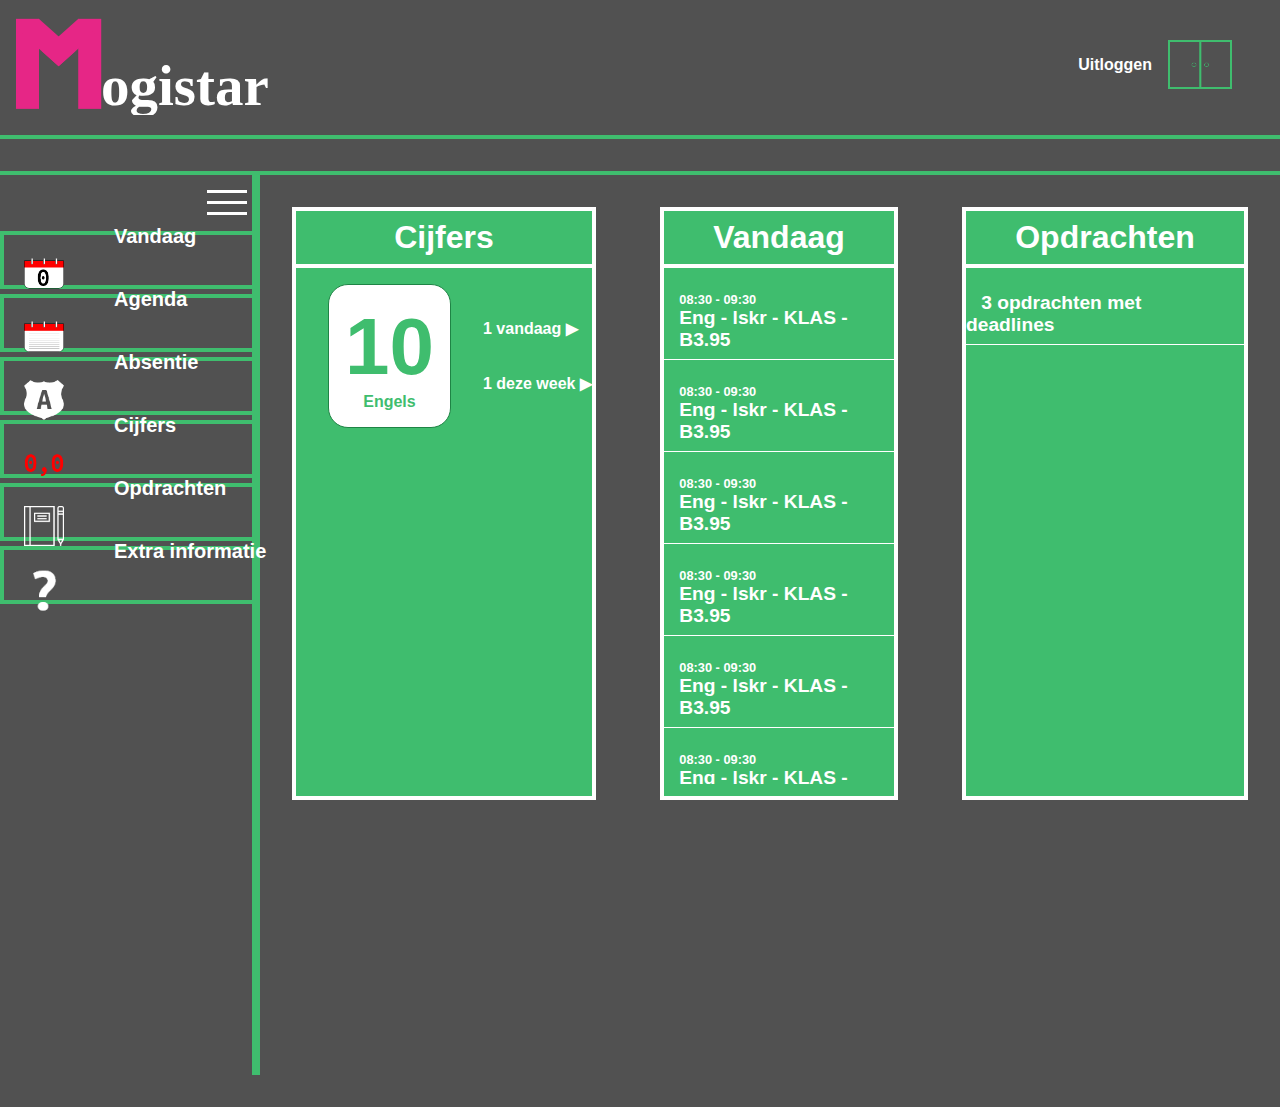
<file: index.html>
<!DOCTYPE html>
<html lang="en">

<head>
    <meta charset="UTF-8">
    <meta name="viewport" content="width=device-width, initial-scale=1.0">
    <meta http-equiv="X-UA-Compatible" content="ie=edge">
    <title>Mogistar</title>
    <link rel="stylesheet" href="style.css">
    <script async src="main.js"></script>
</head>

<body class="index">
    <header>
        <img src="images/Logo.svg" alt="logo">
        <ul>
            <li>
                <p class="uitloggen-knop">Uitloggen</p>
            </li>
        </ul>
    </header>

    <div class="container">

        <nav>
            <input type="checkbox" name="" id="menucheckbox">
            <label for="menucheckbox">
                <div>
                    <div class="topburger"></div>
                    <div class="middleburger"></div>
                    <div class="bottomburger"></div>
                </div>
            </label>
            <ul>
                <li><a href="index.html"><span class="link-text">Vandaag</span></a></li>
                <li><a href="agenda.html"><span class="link-text">Agenda</span></a></li>
                <li><a href="absentie.html"><span class="link-text">Absentie</span></a></li>
                <li><a href="cijfers.html"><span class="link-text">Cijfers</span></a></li>
                <li><a href="opdrachten.html"><span class="link-text">Opdrachten</span></a></li>
                <li><a href="extra-informatie.html"><span class="link-text">Extra informatie</span></a></li>
            </ul>
        </nav>

        <div class="content__vandaag">
            <div class="cijfers">
                <div class="titel"><span class="titel_text">Cijfers</span></div>
                <div class="cijfers-info">
                    <div class="laatste-cijfer">
                        <div class="laatste-cijfer_cijfer">10</div>
                        <div class="laatste-cijfer_les">Engels</div>
                    </div>
                    <div class="week-en-dag-overzicht">
                        <div class="dag-overzicht"><span class="dag__knop">1 vandaag &#9654;</span></div>
                        <div class="week-overzicht"><span class="week__knop">1 deze week &#9654;</span></div>
                    </div>
                    <div class="actuele-week-overzicht">
                        <span class="back_button">&lt;</span>
                        <div class="actuele-week-overzicht-item">
                            <div class="actuele-week-overzicht-vak">
                                <span>Engels</span>
                            </div>
                            <div class="actuele-week-overzicht-cijfer">
                                <span>10</span>
                            </div>
                        </div>   
                    </div>
                    <div class="actuele-dag-overzicht">
                        <div class="actuele-dag-overzicht-item">
                            <div class="actuele-dag-overzicht-vak">
                                <span>Engels</span>
                            </div>
                            <div class="actuele-dag-overzicht-cijfer">
                                <span>10</span>
                            </div>
                        </div>   
                    </div>
                </div>
            </div>
            <div class="vandaag">
                <div class="titel"><span class="titel_text">Vandaag</span></div>
                <div class="vandaag-info">
                    <div class="les">
                        <div class="les_tijd">
                            <p>08:30 - 09:30</p>
                        </div>
                        <div class="les_info">
                            <p>Eng - lskr - KLAS - B3.95</p>
                        </div>
                    </div>
                    <div class="les">
                        <div class="les_tijd">
                            <p>08:30 - 09:30</p>
                        </div>
                        <div class="les_info">
                            <p>Eng - lskr - KLAS - B3.95</p>
                        </div>
                    </div>
                    <div class="les">
                        <div class="les_tijd">
                            <p>08:30 - 09:30</p>
                        </div>
                        <div class="les_info">
                            <p>Eng - lskr - KLAS - B3.95</p>
                        </div>
                    </div>
                    <div class="les">
                        <div class="les_tijd">
                            <p>08:30 - 09:30</p>
                        </div>
                        <div class="les_info">
                            <p>Eng - lskr - KLAS - B3.95</p>
                        </div>
                    </div>
                    <div class="les">
                        <div class="les_tijd">
                            <p>08:30 - 09:30</p>
                        </div>
                        <div class="les_info">
                            <p>Eng - lskr - KLAS - B3.95</p>
                        </div>
                    </div>
                    <div class="les">
                        <div class="les_tijd">
                            <p>08:30 - 09:30</p>
                        </div>
                        <div class="les_info">
                            <p>Eng - lskr - KLAS - B3.95</p>
                        </div>
                    </div>
                    <div class="les">
                        <div class="les_tijd">
                            <p>08:30 - 09:30</p>
                        </div>
                        <div class="les_info">
                            <p>Eng - lskr - KLAS - B3.95</p>
                        </div>
                    </div>
                </div>
            </div>
            <div class="opdrachten">
                <div class="titel"><span class="titel_text">Opdrachten</span></div>
                <div class="opdrachten-info">
                    <div class="deadlines">
                        <a href="opdrachten.html"><span>3 opdrachten met deadlines</span></a>
                    </div>
                </div>
            </div>
        </div>

    </div>
</body>

</html>
</file>
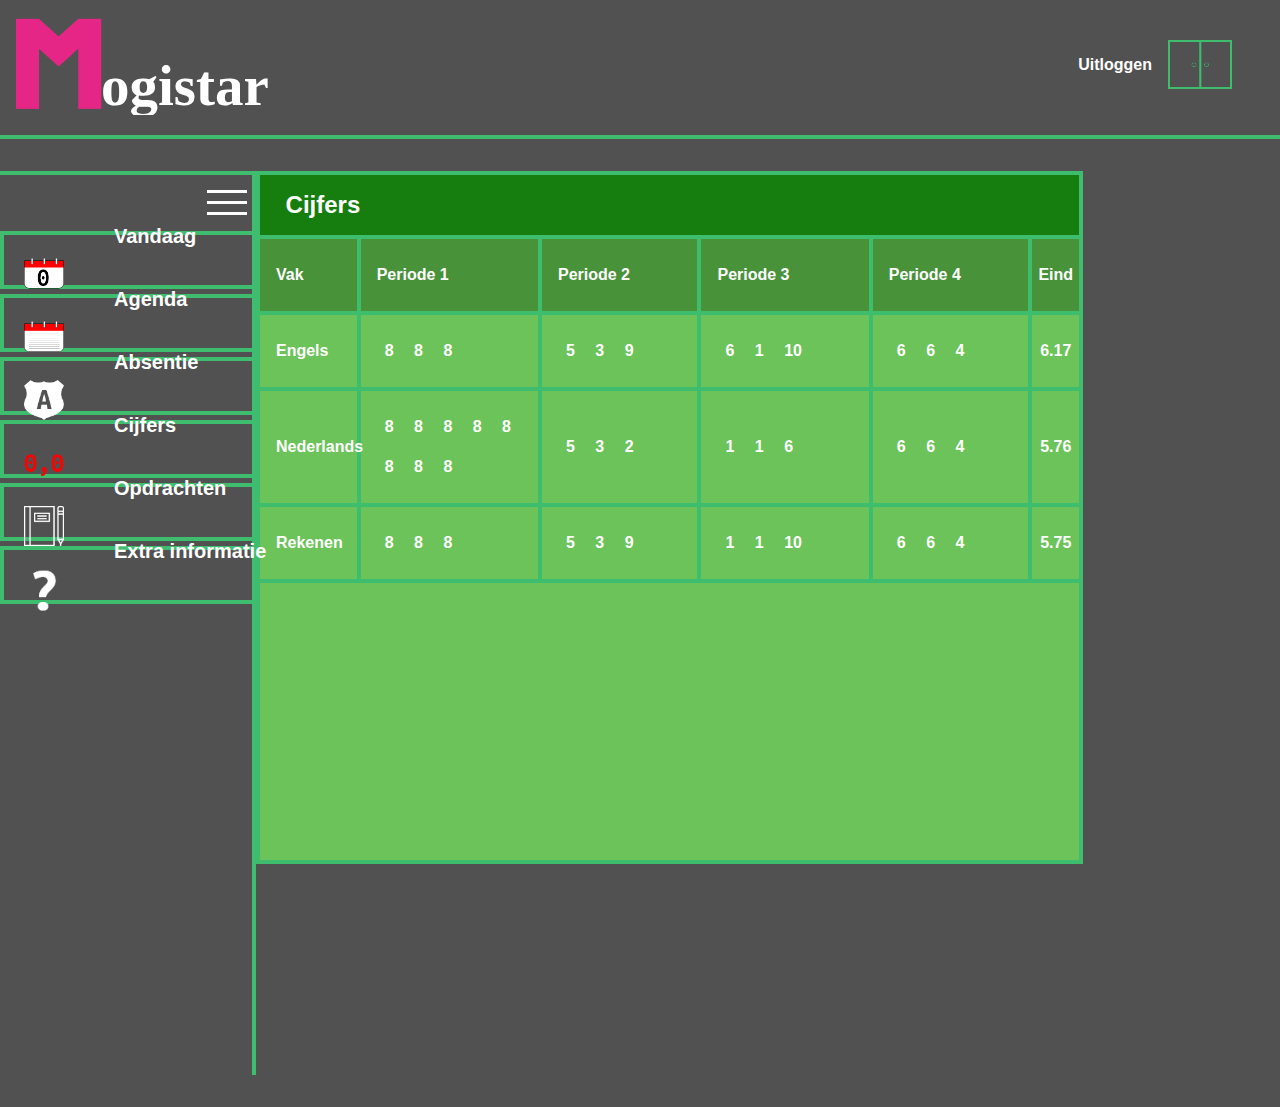
<file: cijfers.html>
<!DOCTYPE html>
<html lang="en">

<head>
    <meta charset="UTF-8">
    <meta name="viewport" content="width=device-width, initial-scale=1.0">
    <meta http-equiv="X-UA-Compatible" content="ie=edge">
    <title>Mogistar</title>
    <link rel="stylesheet" href="style.css">
    <script async src="main.js"></script>
</head>

<body class="index">
    <header>
        <img src="images/Logo.svg" alt="logo">
        <ul>
            <li>
                <p class="uitloggen-knop">Uitloggen</p>
            </li>
        </ul>
    </header>

    <div class="container">

        <nav>
            <input type="checkbox" name="" id="menucheckbox">
            <label for="menucheckbox">
                <div>
                    <div class="topburger"></div>
                    <div class="middleburger"></div>
                    <div class="bottomburger"></div>
                </div>
            </label>
            <ul>
                <li><a href="index.html"><span class="link-text">Vandaag</span></a></li>
                <li><a href="agenda.html"><span class="link-text">Agenda</span></a></li>
                <li><a href="absentie.html"><span class="link-text">Absentie</span></a></li>
                <li><a href="cijfers.html"><span class="link-text">Cijfers</span></a></li>
                <li><a href="opdrachten.html"><span class="link-text">Opdrachten</span></a></li>
                <li><a href="extra-informatie.html"><span class="link-text">Extra informatie</span></a></li>
            </ul>
        </nav>

        <div class="content__cijfers">
            <div class="cijfers__titel">
                <span>Cijfers</span>
            </div>

            <div class="table">
                <table>
                    <thead>
                        <tr>
                            <td>
                                <span>Vak</span>
                            </td>
                            <td>
                                <span>Periode 1</span>
                            </td>
                            <td>
                                <span>Periode 2</span>
                            </td>
                            <td>
                                <span>Periode 3</span>
                            </td>
                            <td>
                                <span>Periode 4</span>
                            </td>
                            <td>
                                <span>Eind</span>
                            </td>
                        </tr>
                    </thead>
                    <tbody>
                        <tr>
                            <td>
                                <span class="cijfer__vak">Engels</span>
                            </td>
                            <td>
                                <span class="cijfers__cijfer cijfers__engelsCijfer" id="cijfers__engelsCijfer1">8</span>
                                <span class="cijfers__cijfer cijfers__engelsCijfer" id="cijfers__engelsCijfer2">8</span>
                                <span class="cijfers__cijfer cijfers__engelsCijfer" id="cijfers__engelsCijfer3">8</span>
                            </td>
                            <td>
                                <span class="cijfers__cijfer cijfers__engelsCijfer" id="cijfers__engelsCijfer4">5</span>
                                <span class="cijfers__cijfer cijfers__engelsCijfer" id="cijfers__engelsCijfer5">3</span>
                                <span class="cijfers__cijfer cijfers__engelsCijfer" id="cijfers__engelsCijfer6">9</span>
                            </td>
                            <td>
                                <span class="cijfers__cijfer cijfers__engelsCijfer" id="cijfers__engelsCijfer7">6</span>
                                <span class="cijfers__cijfer cijfers__engelsCijfer" id="cijfers__engelsCijfer8">1</span>
                                <span class="cijfers__cijfer cijfers__engelsCijfer"
                                    id="cijfers__engelsCijfer9">10</span>
                            </td>
                            <td>
                                <span class="cijfers__cijfer cijfers__engelsCijfer"
                                    id="cijfers__engelsCijfer10">6</span>
                                <span class="cijfers__cijfer cijfers__engelsCijfer"
                                    id="cijfers__engelsCijfer11">6</span>
                                <span class="cijfers__cijfer cijfers__engelsCijfer"
                                    id="cijfers__engelsCijfer12">4</span>
                            </td>
                            <td>
                                <span id="cijfers__engelsCijferEind"></span>
                            </td>
                        </tr>
                        <tr>
                            <td>
                                <span class="cijfer__vak">Nederlands</span>
                            </td>
                            <td>
                                <span class="cijfers__cijfer cijfers__nederlandsCijfer"
                                    id="cijfers__nederlandsCijfer1">8</span>
                                <span class="cijfers__cijfer cijfers__nederlandsCijfer"
                                    id="cijfers__nederlandsCijfer2">8</span>
                                <span class="cijfers__cijfer cijfers__nederlandsCijfer"
                                    id="cijfers__nederlandsCijfer3">8</span>
                                <span class="cijfers__cijfer cijfers__nederlandsCijfer"
                                    id="cijfers__nederlandsCijfer4">8</span>
                                <span class="cijfers__cijfer cijfers__nederlandsCijfer"
                                    id="cijfers__nederlandsCijfer5">8</span>
                                <span class="cijfers__cijfer cijfers__nederlandsCijfer"
                                    id="cijfers__nederlandsCijfer6">8</span>
                                <span class="cijfers__cijfer cijfers__nederlandsCijfer"
                                    id="cijfers__nederlandsCijfer7">8</span>
                                <span class="cijfers__cijfer cijfers__nederlandsCijfer"
                                    id="cijfers__nederlandsCijfer8">8</span>
                            </td>
                            <td>
                                <span class="cijfers__cijfer cijfers__nederlandsCijfer"
                                    id="cijfers__nederlandsCijfer9">5</span>
                                <span class="cijfers__cijfer cijfers__nederlandsCijfer"
                                    id="cijfers__nederlandsCijfer10">3</span>
                                <span class="cijfers__cijfer cijfers__nederlandsCijfer"
                                    id="cijfers__nederlandsCijfer11">2</span>
                            </td>
                            <td>
                                <span class="cijfers__cijfer cijfers__nederlandsCijfer"
                                    id="cijfers__nederlandsCijfer12">1</span>
                                <span class="cijfers__cijfer cijfers__nederlandsCijfer"
                                    id="cijfers__nederlandsCijfer13">1</span>
                                <span class="cijfers__cijfer cijfers__nederlandsCijfer"
                                    id="cijfers__nederlandsCijfer14">6</span>
                            </td>
                            <td>
                                <span class="cijfers__cijfer cijfers__nederlandsCijfer"
                                    id="cijfers__nederlandsCijfer15">6</span>
                                <span class="cijfers__cijfer cijfers__nederlandsCijfer"
                                    id="cijfers__nederlandsCijfer16">6</span>
                                <span class="cijfers__cijfer cijfers__nederlandsCijfer"
                                    id="cijfers__nederlandsCijfer17">4</span>
                            </td>
                            <td>
                                <span id="cijfers__nederlandsCijferEind"></span>
                            </td>
                        </tr>
                        <tr>
                            <td>
                                <span class="cijfer__vak">Rekenen</span>
                            </td>
                            <td>
                                <span class="cijfers__cijfer cijfers__rekenenCijfer"
                                    id="cijfers__rekenenCijfer1">8</span>
                                <span class="cijfers__cijfer cijfers__rekenenCijfer"
                                    id="cijfers__rekenenCijfer2">8</span>
                                <span class="cijfers__cijfer cijfers__rekenenCijfer"
                                    id="cijfers__rekenenCijfer3">8</span>
                            </td>
                            <td>
                                <span class="cijfers__cijfer cijfers__rekenenCijfer"
                                    id="cijfers__rekenenCijfer4">5</span>
                                <span class="cijfers__cijfer cijfers__rekenenCijfer"
                                    id="cijfers__rekenenCijfer5">3</span>
                                <span class="cijfers__cijfer cijfers__rekenenCijfer"
                                    id="cijfers__rekenenCijfer6">9</span>
                            </td>
                            <td>
                                <span class="cijfers__cijfer cijfers__rekenenCijfer"
                                    id="cijfers__rekenenCijfer7">1</span>
                                <span class="cijfers__cijfer cijfers__rekenenCijfer"
                                    id="cijfers__rekenenCijfer8">1</span>
                                <span class="cijfers__cijfer cijfers__rekenenCijfer"
                                    id="cijfers__rekenenCijfer9">10</span>
                            </td>
                            <td>
                                <span class="cijfers__cijfer cijfers__rekenenCijfer"
                                    id="cijfers__rekenenCijfer10">6</span>
                                <span class="cijfers__cijfer cijfers__rekenenCijfer"
                                    id="cijfers__rekenenCijfer11">6</span>
                                <span class="cijfers__cijfer cijfers__rekenenCijfer"
                                    id="cijfers__rekenenCijfer12">4</span>
                            </td>
                            <td>
                                <span id="cijfers__rekenenCijferEind"></span>
                            </td>
                        </tr>
                    </tbody>
                </table>
            </div>
        </div>
    </div>
</body>

</html>
</file>
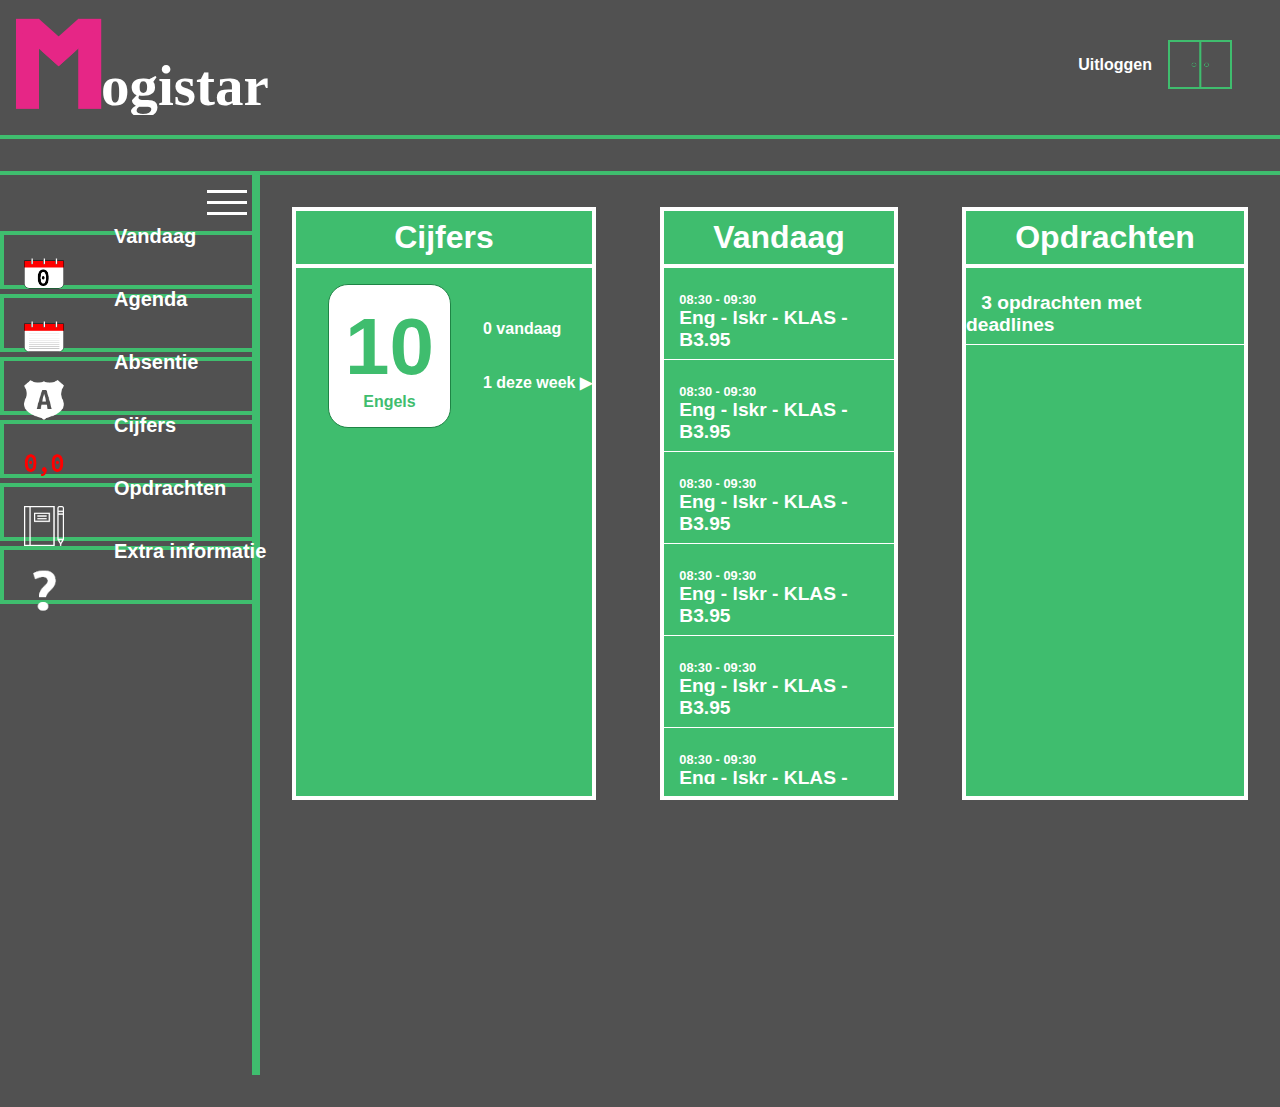
<file: vandaag.html>
<!DOCTYPE html>
<html lang="en">

<head>
    <meta charset="UTF-8">
    <meta name="viewport" content="width=device-width, initial-scale=1.0">
    <meta http-equiv="X-UA-Compatible" content="ie=edge">
    <title>Mogistar</title>
    <link rel="stylesheet" href="style.css">
</head>

<body class="index">
    <header>
        <img src="images/Logo.svg" alt="logo">
        <ul>
            <li>
                <p class="uitloggen-knop">Uitloggen</p>
            </li>
        </ul>
    </header>

    <div class="container">

        <nav>
            <input type="checkbox" name="" id="menucheckbox">
            <label for="menucheckbox">
                <div>
                    <div class="topburger"></div>
                    <div class="middleburger"></div>
                    <div class="bottomburger"></div>
                </div>
            </label>
            <ul>
                <li><a href="vandaag.html"><span class="link-text">Vandaag</span></a></li>
                <li><a href="agenda.html"><span class="link-text">Agenda</span></a></li>
                <li><a href="absentie.html"><span class="link-text">Absentie</span></a></li>
                <li><a href="cijfers.html"><span class="link-text">Cijfers</span></a></li>
                <li><a href="opdrachten.html"><span class="link-text">Opdrachten</span></a></li>
                <li><a href="extra-informatie.html"><span class="link-text">Extra informatie</span></a></li>
            </ul>
        </nav>

        <div class="content__vandaag">
            <div class="cijfers">
                <div class="titel"><span class="titel_text">Cijfers</span></div>
                <div class="cijfers-info">
                    <div class="laatste-cijfer">
                        <div class="laatste-cijfer_cijfer">10</div>
                        <div class="laatste-cijfer_les">Engels</div>
                    </div>
                    <div class="week-en-dag-overzicht">
                        <div class="dag-overzicht"><span>0 vandaag</span></div>
                        <div class="week-overzicht"><span>1 deze week &#9654;</span></div>
                    </div>
                </div>
            </div>
            <div class="vandaag">
                <div class="titel"><span class="titel_text">Vandaag</span></div>
                <div class="vandaag-info">
                    <div class="les">
                        <div class="les_tijd">
                            <p>08:30 - 09:30</p>
                        </div>
                        <div class="les_info">
                            <p>Eng - lskr - KLAS - B3.95</p>
                        </div>
                    </div>
                    <div class="les">
                        <div class="les_tijd">
                            <p>08:30 - 09:30</p>
                        </div>
                        <div class="les_info">
                            <p>Eng - lskr - KLAS - B3.95</p>
                        </div>
                    </div>
                    <div class="les">
                        <div class="les_tijd">
                            <p>08:30 - 09:30</p>
                        </div>
                        <div class="les_info">
                            <p>Eng - lskr - KLAS - B3.95</p>
                        </div>
                    </div>
                    <div class="les">
                        <div class="les_tijd">
                            <p>08:30 - 09:30</p>
                        </div>
                        <div class="les_info">
                            <p>Eng - lskr - KLAS - B3.95</p>
                        </div>
                    </div>
                    <div class="les">
                        <div class="les_tijd">
                            <p>08:30 - 09:30</p>
                        </div>
                        <div class="les_info">
                            <p>Eng - lskr - KLAS - B3.95</p>
                        </div>
                    </div>
                    <div class="les">
                        <div class="les_tijd">
                            <p>08:30 - 09:30</p>
                        </div>
                        <div class="les_info">
                            <p>Eng - lskr - KLAS - B3.95</p>
                        </div>
                    </div>
                    <div class="les">
                        <div class="les_tijd">
                            <p>08:30 - 09:30</p>
                        </div>
                        <div class="les_info">
                            <p>Eng - lskr - KLAS - B3.95</p>
                        </div>
                    </div>
                </div>
            </div>
            <div class="opdrachten">
                <div class="titel"><span class="titel_text">Opdrachten</span></div>
                <div class="opdrachten-info">
                    <div class="deadlines">
                        <span>3 opdrachten met deadlines</span>
                    </div>
                </div>
            </div>
        </div>

    </div>
</body>

</html>
</file>
<file: style.css>
header,
body,
.container {
  margin: 0;
  padding: 0;
}

body {
  background: #515151;
  color: white;
  font-family: Helvetica;
  font-weight: bold;
}

.index {
  overflow: hidden;
}

a {
  color: white;
  text-decoration: none;
}

header ul {
  float: right;
  list-style: none;
}

header li {
  float: left;
}

header img {
  padding: 1em;
}

.uitloggen-knop {
  margin: 2.5em 1em;
  padding: 0 1em;
}

.uitloggen-knop:after {
  content: "";
  color: transparent;
  padding: 2em;
  margin: 1em;
  background-image: url(images/deur.png);
  background-size: contain;
  background-position: center center;
  background-repeat: no-repeat;
}

header {
  border-bottom: 4px solid #3FBD6E;
}

.container {
  margin: 2em 0;
  display: grid;

  grid-template-columns: 20% auto;
}

nav {
  border-top: 4px solid #3FBD6E;
  border-right: 4px solid #3FBD6E;
  height: 100vh;
  max-width: max-content
}

nav input {
  visibility: hidden;
  margin: 1em;
}

nav label {
  cursor: pointer;
}

nav label div {
  float: right;
  margin: 7px 5px;
}

nav label div div {
  width: 40px;
  height: 3px;
  margin: 8px 0;
  background: white;
  float: none;
}

nav label span {
  width: 50px;
  height: 1px;
  position: relative;
  top: 4px;
}

nav ul {
  list-style: none;
}

nav ul li {
  margin: 5px -4px 0 -40px;
  border: 4px solid #3FBD6E;
  width: 250px;
  font-size: 20px;
  height: 2.5em;
}

nav li:before {
  content: "";
  padding: 1em;
  background-position: center center;
  background-size: contain;
  background-repeat: no-repeat;
  position: relative;
  top: .7em;
  left: .5em;
}

nav li:nth-of-type(1):before {
  background-image: url(images/Agenda-icon1.png);
}

nav li:nth-of-type(2):before {
  background-image: url(images/Agenda-icon2.png);
}

nav li:nth-of-type(3):before {
  background-image: url(images/Absentie-icon.png);
}

nav li:nth-of-type(4):before {
  background-image: url(images/0,0.png);
}

nav li:nth-of-type(5):before {
  background-image: url(images/notebook.png);
}

nav li:nth-of-type(6):before {
  background-image: url(images/extra.png);
}

nav a {
  position: relative;
  top: -1.1em;
  display: inline-block;
  width: 100%;
  height: 100%;
}

nav li:hover {
  box-shadow: 0 0 10px #3FBD6E;
}

nav .link-text {
  position: relative;
  top: .6em;
  left: 3.5em;
}

.content__vandaag {
  border-top: 4px solid #3FBD6E;
  border-left: 4px solid #3FBD6E;
  display: grid;
  grid-template-columns: auto auto auto;
}

.content__vandaag .cijfers,
.content__vandaag .vandaag,
.content__vandaag .opdrachten {
  margin: 2em;
  border: 4px solid white;
  max-height: 65%;
  background: #3FBD6E;
}

.content__vandaag .titel {
  border-bottom: 4px solid white;
  width: 100%;
  display: block;
  text-align: center;
  font-size: 2em;
  margin: .5em 0;
}

.titel_text {
  position: relative;
  top: -.25em;
}

.content__vandaag .cijfers-info {
  display: grid;
  grid-template-columns: auto auto;
  min-width: 19.4vw;
}

.content__vandaag .cijfers-info .laatste-cijfer {
  background: white;
  border: 1px solid #1F8445;
  color: #3FBD6E;
  text-align: center;
  font-weight: bold;
  padding: 1em;
  margin: 0 2em;
  border-radius: 20px;
}

.content__vandaag .cijfers-info .laatste-cijfer_cijfer {
  font-size: 5em;
}

.content__vandaag .cijfers-info .week-en-dag-overzicht {
  display: grid;
  grid-template-rows: repeat(5);
}

.content__vandaag .cijfers-info .dag-overzicht {
  grid-row: 2;
}

.content__vandaag .cijfers-info .week-overzicht {
  grid-row: 3;
}

.actuele-week-overzicht-item,
.actuele-dag-overzicht-item {
  display: none;
  justify-content: space-between;
  border-bottom: 1px solid white;
  padding: 0 1.65em .5em;
  width: 100%;
}

.actuele-dag-overzicht-item {
  position: relative;
  left: -6.5em;
  padding: 0 3.25em .5em;
}

.actuele-dag-overzicht-item:first-of-type {
  top: 3.5em;
}

.content__vandaag .actuele-week-overzicht .actuele-week-overzicht-vak, 
.content__vandaag .actuele-week-overzicht .actuele-week-overzicht-cijfer,
.content__vandaag .actuele-week-overzicht .actuele-dag-overzicht-vak, 
.content__vandaag .actuele-week-overzicht .actuele-dag-overzicht-cijfer{
  padding: 0 2em;
}

.content__vandaag .cijfers-info .week-overzicht span,
.content__vandaag .cijfers-info .dag-overzicht span,
.back_button {
  cursor: pointer;
}

.back_button {
  display: none;
  font-size: 3em;
  width: max-content;
  position: relative;
  top: 0;
}

.content__vandaag .vandaag-info {
  position: relative;
  top: -1em;
  max-height: 88.3%;
  overflow: auto;
  scrollbar-width: thin;
}

.content__vandaag .vandaag-info .les {
  margin: 1em 0;
  padding: .5em 0;
  border-bottom: 1px solid white;
  width: 100%;
}

.content__vandaag .vandaag-info .les:last-of-type {
  border: none;
}

.content__vandaag .vandaag-info .les_tijd p {
  font-size: .8em;
  margin: 0 1.2em;
  padding: 0;
  cursor: pointer;
}

.content__vandaag .vandaag-info .les_info p {
  font-size: 1.2em;
  margin: 0 .8em;
  padding: 0;
  cursor: pointer;
}

.content__vandaag .opdrachten-info {
  margin: 1em 0;
  padding: .5em 0;
  border-bottom: 1px solid white;
  width: 100%;
}

.content__vandaag .opdrachten .opdrachten-info span {
  font-size: 1.2em;
  padding: 0;
  margin: 0 .8em;
  cursor: pointer;
}

.content__agenda {
  border: 4px solid #3FBD6E;
  max-width: 80%;
  max-height: 75.7%;
}

.content__agenda .agenda__items {
  height: 89.6%;
  overflow-x: hidden;
  scrollbar-width: thin;
}

.content__agenda .agenda__titel {
  background: #157E0E;
  border: 4px solid #3FBD6E;
  margin: -4px;
  padding: 1em;
}

.content__agenda .agenda__titel span {
  font-size: 1.5em;
}

.content__agenda .agenda__datum {
  background: #489239;
  border: 4px solid #3FBD6E;
  margin: 0 -4px;
  padding: .4em 1em;
}

.content__agenda .agenda__datum span {
  font-size: 1.1em;
}

.content__agenda .agenda__item {
  display: grid;
  grid-template-columns: 15% 15% auto 15%;
  background: #6BC359;
  font-size: 1.1em;
}

.content__agenda .agenda__item .agenda__item-typeHuiswerk {
  text-align: center;
}

.content__agenda .agenda__item .agenda__item-tijd,
.content__agenda .agenda__item .agenda__item-les,
.content__agenda .agenda__item .agenda__item-huiswerk,
.content__agenda .agenda__item .typeNietLeeg,
.content__agenda .agenda__item .typeLeeg {
  border: 4px solid #3FBD6E;
  margin: -4px;
  padding: .6em 1em;
}

.content__agenda .agenda__item .typeNietLeeg {
  background: red;
}

.content__agenda .agenda__item .typeLeeg {
  background: none;
}

.content__absentie {
  border: 4px solid #3FBD6E;
  max-width: 80%;
  max-height: 76.1vh;
}

.content__absentie .absentie__items {
  font-size: 1.1em;
  max-height: 68.2vh;
  overflow-x: hidden;
  overflow-y: auto;
  scrollbar-width: thin;
}

.content__absentie .absentie__titel {
  background: #157E0E;
  border: 4px solid #3FBD6E;
  margin: -4px;
  padding: 1em 1.6em;
}

.content__absentie .absentie__titel span {
  font-size: 1.5em;
}

.content__absentie .absentie__maand {
  background: #489239;
  border: 4px solid #3FBD6E;
  margin: 0 -4px;
  padding: .4em 1em;
  cursor: pointer;
}

.content__absentie .absentie__maand span {
  padding: 1em .5em;
}

.content__absentie .absentie__maand .arrow {
  float: right;
  padding: .2em 1em;
}

.content__absentie .absentie__item {
  display: grid;
  grid-template-columns: 15% 15% auto 15%;
  background: #6BC359;
  font-size: 1.1em;
}

.content__absentie .absentie__item .absentie__datum {
  border: 4px solid #3FBD6E;
  margin: -4px;
  padding: .6em 1em;
}

.content__absentie .absentie__item .absentie__vak {
  border: 4px solid #3FBD6E;
  margin: -4px;
  padding: .6em 1em;
}

.content__absentie .absentie__item .absentie__reden {
  border: 4px solid #3FBD6E;
  margin: -4px;
  padding: .6em 1em;
}

.content__absentie .absentie__item .absentie__goedeReden {
  border: 4px solid #3FBD6E;
  margin: -4px;
  padding: .6em 1em;
  background: #00FF3C;
}

.content__absentie .absentie__item .absentie__slechteReden {
  border: 4px solid #3FBD6E;
  margin: -4px;
  padding: .6em 1em;
  background: #FF0000;
}

.content__cijfers {
  border: 4px solid #3FBD6E;
  max-width: 80%;
  max-height: 76.1vh;
  background: #6BC359;
}

.content__cijfers .cijfers__items {
  max-height: 68.2vh;
}

.cijfers__container {
  max-width: 100%;
}

.content__cijfers .cijfers__titel {
  background: #157E0E;
  border: 4px solid #3FBD6E;
  margin: -4px;
  padding: 1em 1.6em;
}

.content__cijfers .cijfers__titel span {
  font-size: 1.5em;
}

.content__cijfers .table {
  max-width: 100%;
  max-height: 89.6%;
  overflow: auto;
}

.content__cijfers table {
  width: 100%;
  border-collapse: collapse;
}

.content__cijfers table td:nth-of-type(1) {
  max-width: 40px;
}

.content__cijfers table td:nth-of-type(2),
.content__cijfers table td:nth-of-type(3),
.content__cijfers table td:nth-of-type(4),
.content__cijfers table td:nth-of-type(5) {
  cursor: default;
  line-height: 2.5;
  max-width: 100px;
}

.content__cijfers table thead {
  background: #489239;
}

.content__cijfers table tbody {
  background: #6BC359;
}

.content__cijfers table td {
  padding: 1em;
  border: 4px solid #3FBD6E;
}

.content__cijfers table td:first-of-type {
  border-left: 0;
}

.content__cijfers table td:last-of-type {
  border-right: 0;
  padding: 0;
  text-align: center;
}

.content__cijfers .cijfers__cijfer:hover {
  border: 1px solid green;
  box-shadow: 0 0 5px green;
  cursor: pointer;
}

.cijfers__cijfer {
  padding: .5em;
}

.content__cijfers #cijfers__engelsCijferEind,
.content__cijfers #cijfers__nederlandsCijferEind,
.content__cijfers #cijfers__rekenenCijferEind {
  cursor: default;
}

.content__opdrachten {
  border: 4px solid #3FBD6E;
  max-width: 80%;
  max-height: 76.1vh;
}

.content__opdrachten .opdrachten__titel {
  background: #157E0E;
  border: 4px solid #3FBD6E;
  margin: -4px;
  padding: 1em 1.6em;
}

.content__opdrachten .opdrachten__titel span {
  font-size: 1.5em;
}

.content__opdrachten .opdrachten__item,
.content__opdrachten .opdrachten__legenda {
  display: grid;
  grid-template-columns: 15% auto 15% 15%;
  font-size: 1.1em;
}

.content__opdrachten .opdrachten__legenda div,
.content__opdrachten .opdrachten__item div {
  border: 4px solid #3FBD6E;
  margin: 0 -4px;
  padding: .5em 1em;
}

.content__opdrachten .opdrachten__legenda {
  background: #489239;
}

.content__opdrachten .opdrachten__item {
  background: #6BC359;
}

.content__extra-informatie {
  border: 4px solid #3FBD6E;
  max-width: 80%;
  max-height: 76.1vh;
}

.content__extra-informatie .extra-informatie__titel {
  background: #157E0E;
  border: 4px solid #3FBD6E;
  margin: -4px;
  padding: 1em 1.6em;
}

.content__extra-informatie .extra-informatie__titel span {
  font-size: 1.5em;
}

.content__extra-informatie .extra-informatie__legenda-vak {
  background: #489239;
}

.content__extra-informatie .extra-informatie__vak {
  background: #6BC359;
  cursor: pointer;
}

.content__extra-informatie .extra-informatie__legenda-vak,
.content__extra-informatie .extra-informatie__vak {
  border: 4px solid #3FBD6E;
  margin: -4px;
  font-size: 1.1em;
  padding: .5em 1em;
}
</file>
